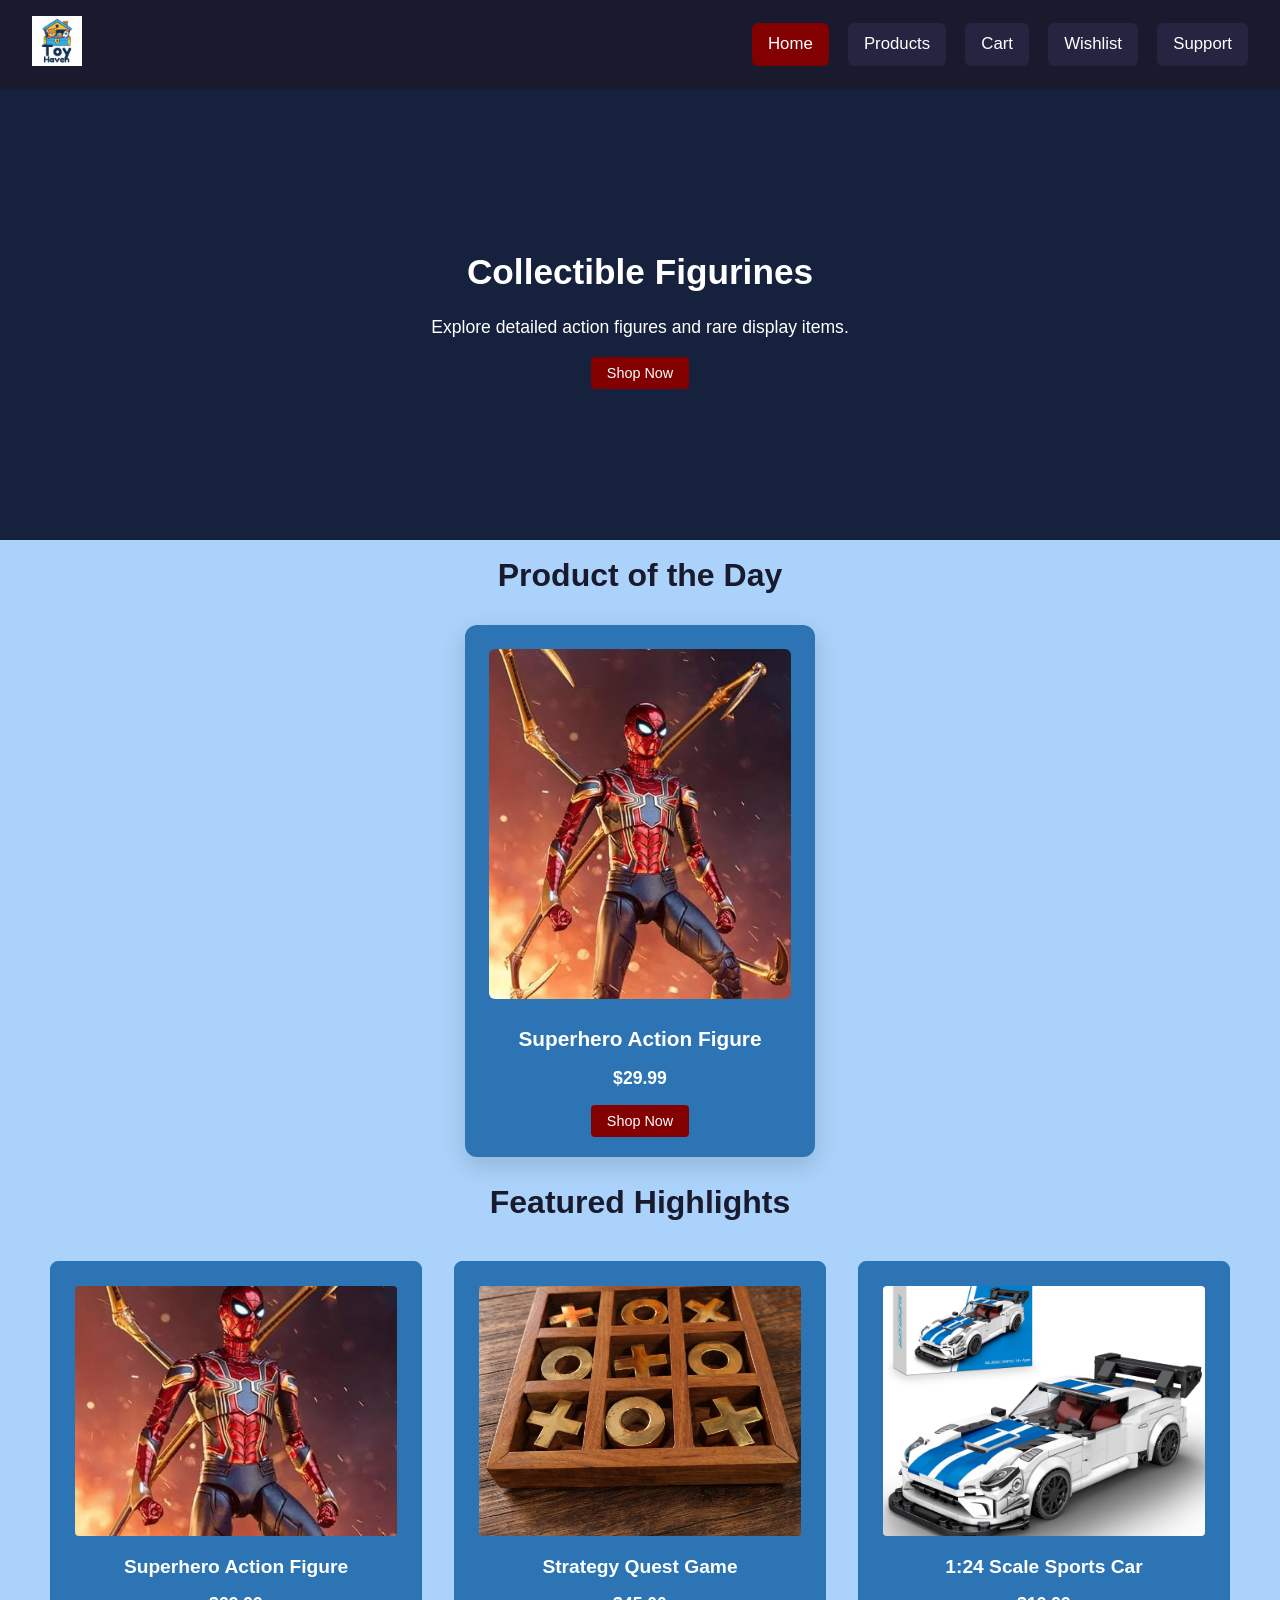
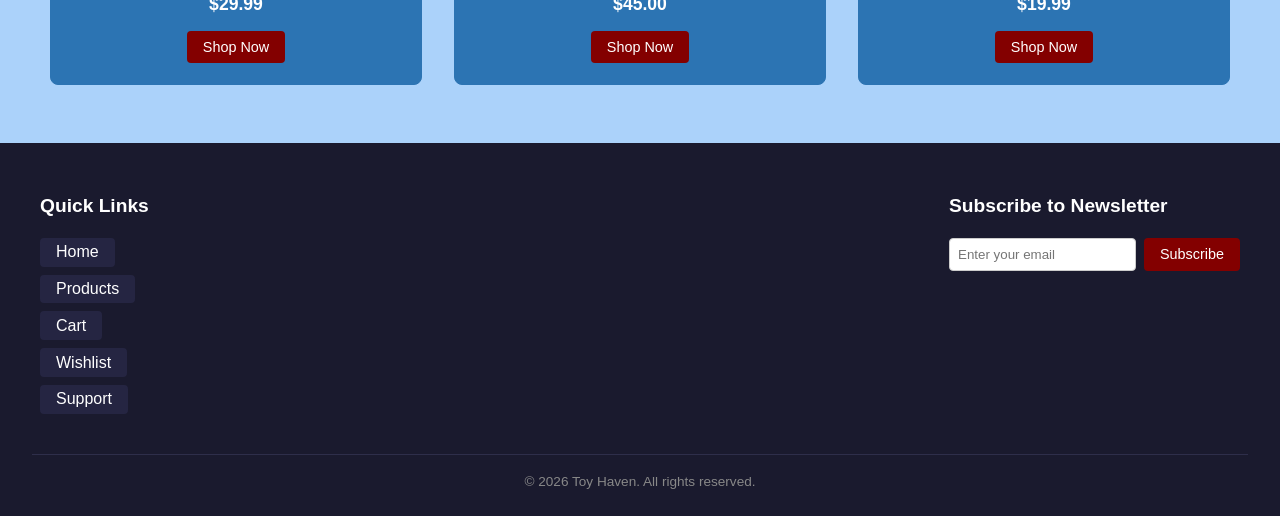
<file: index.html>
<!DOCTYPE html>
<html lang="en">
<head>
  <meta charset="UTF-8">
  <meta name="viewport" content="width=device-width, initial-scale=1.0">
  <title>Toy Haven | Home</title>
  <link rel="icon" href="images/favicon.png" type="image/png">
  <link rel="shortcut icon" href="images/favicon.png" type="image/png">
  <link rel="stylesheet" href="index.css">
  <link rel="manifest" href="manifest.json">
</head>
<body>

  <header class="navbar">
    <div class="logo">
      <a href="index.html">
        <img src="images/logo.png" alt="Toy Haven Logo">
      </a>
    </div>
    <nav class="nav-links" id="navLinks">
      <a href="index.html" class="active">Home</a>
      <a href="Product-Listing.html">Products</a>
      <a href="Shopping-Cart.html">Cart</a>
      <a href="Wishlist.html">Wishlist</a>
      <a href="Feedback.html">Support</a>
    </nav>
    <button type="button" class="hamburger" id="hamburger" aria-label="Toggle Navigation" aria-expanded="false">
      <span class="bar"></span>
      <span class="bar"></span>
      <span class="bar"></span>
    </button>
  </header>

  <main>
    <h1 class="visually-hidden">Toy Haven Home Page</h1>

    <!-- Auto-Rotating Hero Section -->
    <section class="hero-slider">
      <div class="slide active">
        <div class="slide-content">
          <h2>Collectible Figurines</h2>
          <p>Explore detailed action figures and rare display items.</p>
          <a href="Product-Listing.html" class="btn">Shop Now</a>
        </div>
      </div>
      <div class="slide">
        <div class="slide-content">
          <h2>Fun & Educational Toys</h2>
          <p>Discover creative toys built for all age groups.</p>
          <a href="Product-Listing.html" class="btn">Shop Now</a>
        </div>
      </div>
      <div class="slide">
        <div class="slide-content">
          <h2>Engaging Board Games</h2>
          <p>Bring family and friends together with top-rated strategy games.</p>
          <a href="Product-Listing.html" class="btn">Shop Now</a>
        </div>
      </div>
      <div class="slide">
        <div class="slide-content">
          <h2>Precision Diecast Cars</h2>
          <p>Collect high-detail scale model vehicles.</p>
          <a href="Product-Listing.html" class="btn">Shop Now</a>
        </div>
      </div>
    </section>

    <!-- Dedicated Product of the Day Section -->
    <section class="product-of-the-day reveal">
      <h2>Product of the Day</h2>
      <div class="potd-container" id="potd-container">
        <!-- Dynamically injected via JavaScript -->
      </div>
    </section>

    <!-- Featured Product Highlights -->
    <section class="featured-products reveal">
      <h2>Featured Highlights</h2>
      <div class="product-grid" id="featured-product-container">
      </div>
    </section>
  </main>

  <!-- Footer -->
  <footer class="footer reveal">
    <div class="footer-container">
      <div class="footer-links">
        <h2>Quick Links</h2>
        <ul>
          <li><a href="index.html">Home</a></li>
          <li><a href="Product-Listing.html">Products</a></li>
          <li><a href="Shopping-Cart.html">Cart</a></li>
          <li><a href="Wishlist.html">Wishlist</a></li>
          <li><a href="Feedback.html">Support</a></li>
        </ul>
      </div>

      <div class="footer-newsletter">
        <h2>Subscribe to Newsletter</h2>
        <form id="newsletterForm">
          <label for="newsletterEmail" class="visually-hidden">Email Address</label>
          <input type="email" id="newsletterEmail" placeholder="Enter your email" required>
          <button type="submit" class="btn">Subscribe</button>
        </form>
        <p id="newsletterMsg"></p>
      </div>
    </div>
    <p class="copyright">&copy; 2026 Toy Haven. All rights reserved.</p>
  </footer>

  <script src="index.js"></script>
</body>
</html>
</file>
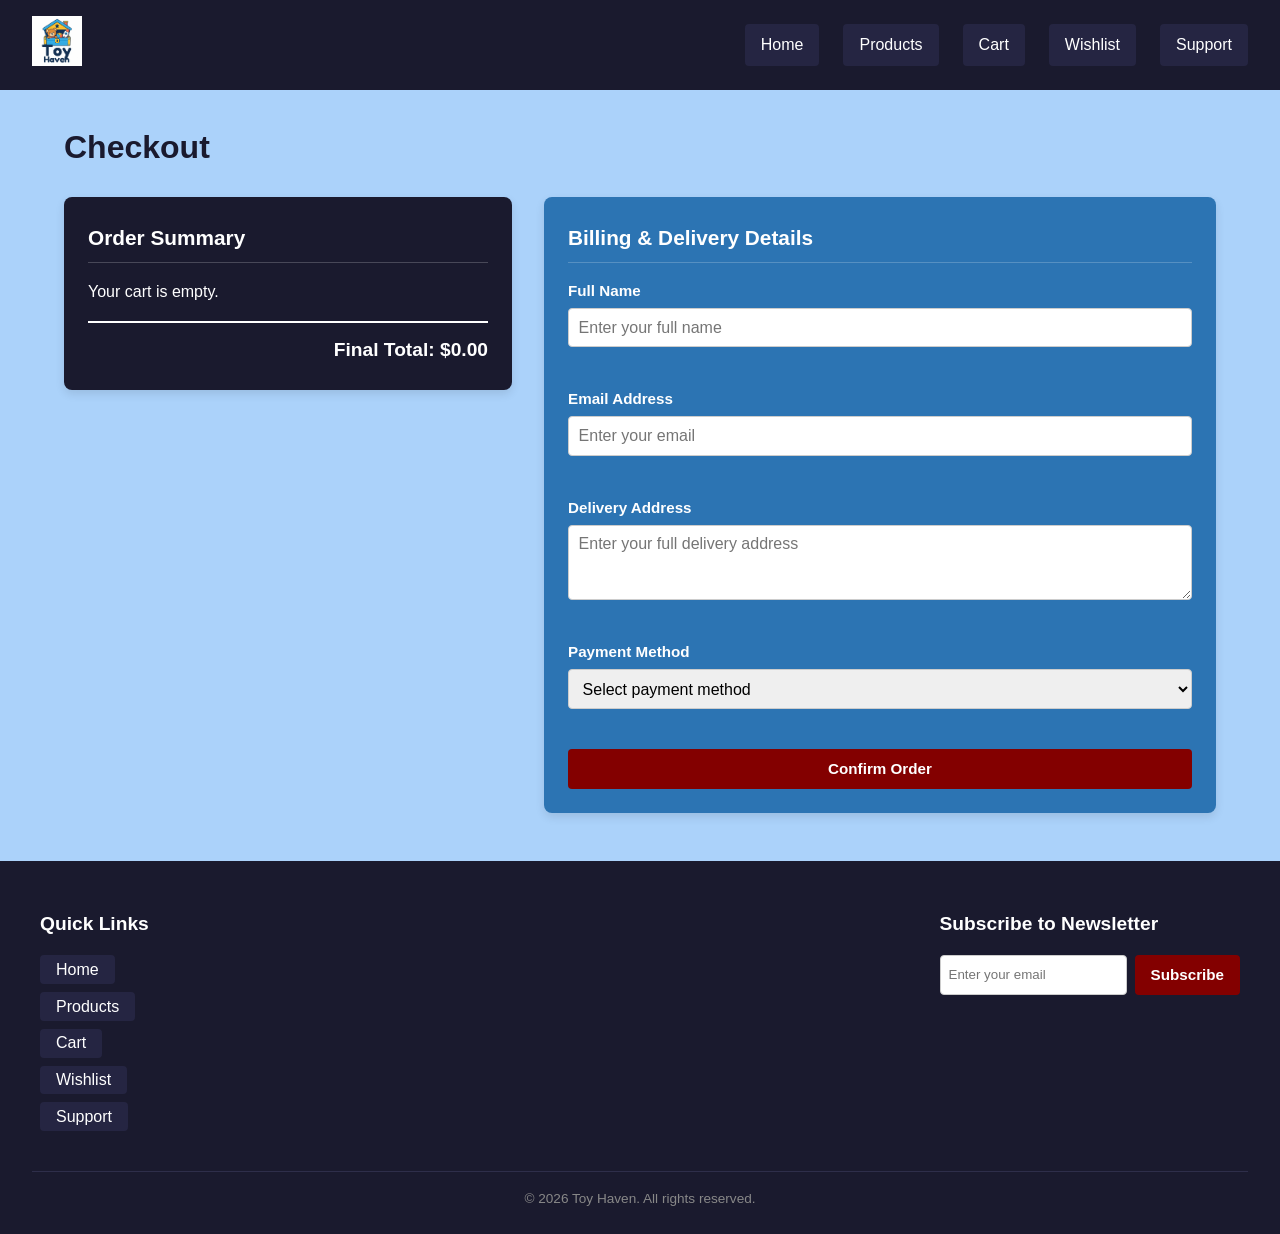
<file: Checkout.html>
<!DOCTYPE html>
<html lang="en">
<head>
  <meta charset="UTF-8">
  <meta name="viewport" content="width=device-width, initial-scale=1.0">
  <title>Toy Haven | Checkout</title>
  <link rel="icon" href="images/favicon.png" type="image/png">
  <link rel="shortcut icon" href="images/favicon.png" type="image/png">
  <link rel="stylesheet" href="Checkout.css">
  <link rel="manifest" href="manifest.json">
</head>
<body>

  <!-- Navigation Bar -->
  <header class="navbar">
    <div class="logo">
      <a href="index.html">
        <img src="images/logo.png" alt="Toy Haven Logo">
      </a>
    </div>
    <nav class="nav-links" id="navLinks">
      <a href="index.html">Home</a>
      <a href="Product-Listing.html">Products</a>
      <a href="Shopping-Cart.html">Cart</a>
      <a href="Wishlist.html">Wishlist</a>
      <a href="Feedback.html">Support</a>
    </nav>
    <button type="button" class="hamburger" id="hamburger" aria-label="Toggle Navigation" aria-expanded="false">
      <span class="bar"></span>
      <span class="bar"></span>
      <span class="bar"></span>
    </button>
  </header>

  <main class="checkout-main">
    <h1>Checkout</h1>
    
    <div class="checkout-layout">
      <!-- Order Summary Section -->
      <section class="checkout-summary-section" aria-label="Order Summary">
        <h2>Order Summary</h2>
        <div id="checkoutSummaryItems" class="checkout-summary-items">
          <!-- Dynamically populated via JavaScript -->
        </div>
        <div class="checkout-total-container">
          <p>Final Total: <span id="checkoutFinalTotal">$0.00</span></p>
        </div>
      </section>

      <!-- Checkout Form Section -->
      <section class="checkout-form-section" aria-label="Checkout Form">
        <h2>Billing & Delivery Details</h2>
        <form id="checkoutForm" novalidate>
          <div class="form-group">
            <label for="fullName">Full Name</label>
            <input type="text" id="fullName" placeholder="Enter your full name" required>
            <span class="error-msg" id="nameError"></span>
          </div>

          <div class="form-group">
            <label for="email">Email Address</label>
            <input type="email" id="email" placeholder="Enter your email" required>
            <span class="error-msg" id="emailError"></span>
          </div>

          <div class="form-group">
            <label for="address">Delivery Address</label>
            <textarea id="address" rows="3" placeholder="Enter your full delivery address" required></textarea>
            <span class="error-msg" id="addressError"></span>
          </div>

          <div class="form-group">
            <label for="paymentMethod">Payment Method</label>
            <select id="paymentMethod" required>
              <option value="">Select payment method</option>
              <option value="Card">Credit / Debit Card (Simulation)</option>
              <option value="Cash">Cash on Delivery</option>
            </select>
            <span class="error-msg" id="paymentError"></span>
          </div>

          <button type="submit" class="btn btn-confirm">Confirm Order</button>
        </form>
      </section>
    </div>

    <!-- Animated Success Message Overlay -->
    <div class="success-overlay" id="successOverlay" style="display: none;" role="dialog" aria-modal="true" aria-hidden="true">
      <div class="success-card animate-pop">
        <div class="success-icon">&#10004;</div>
        <h2>Order Placed Successfully!</h2>
        <p>Thank you for shopping with Toy Haven. Your order has been placed and saved.</p>
        <a href="index.html" class="btn">Return to Home</a>
      </div>
    </div>
  </main>

  <!-- Footer -->
  <footer class="footer">
    <div class="footer-container">
      <div class="footer-links">
        <h2>Quick Links</h2>
        <ul>
          <li><a href="index.html">Home</a></li>
          <li><a href="Product-Listing.html">Products</a></li>
          <li><a href="Shopping-Cart.html">Cart</a></li>
          <li><a href="Wishlist.html">Wishlist</a></li>
          <li><a href="Feedback.html">Support</a></li>
        </ul>
      </div>

      <div class="footer-newsletter">
        <h2>Subscribe to Newsletter</h2>
        <form id="newsletterForm">
          <label for="newsletterEmail" class="visually-hidden">Email Address</label>
          <input type="email" id="newsletterEmail" placeholder="Enter your email" required>
          <button type="submit" class="btn">Subscribe</button>
        </form>
        <p id="newsletterMsg"></p>
      </div>
    </div>
    <p class="copyright">&copy; 2026 Toy Haven. All rights reserved.</p>
  </footer>

  <script src="Checkout.js"></script>
</body>
</html>
</file>
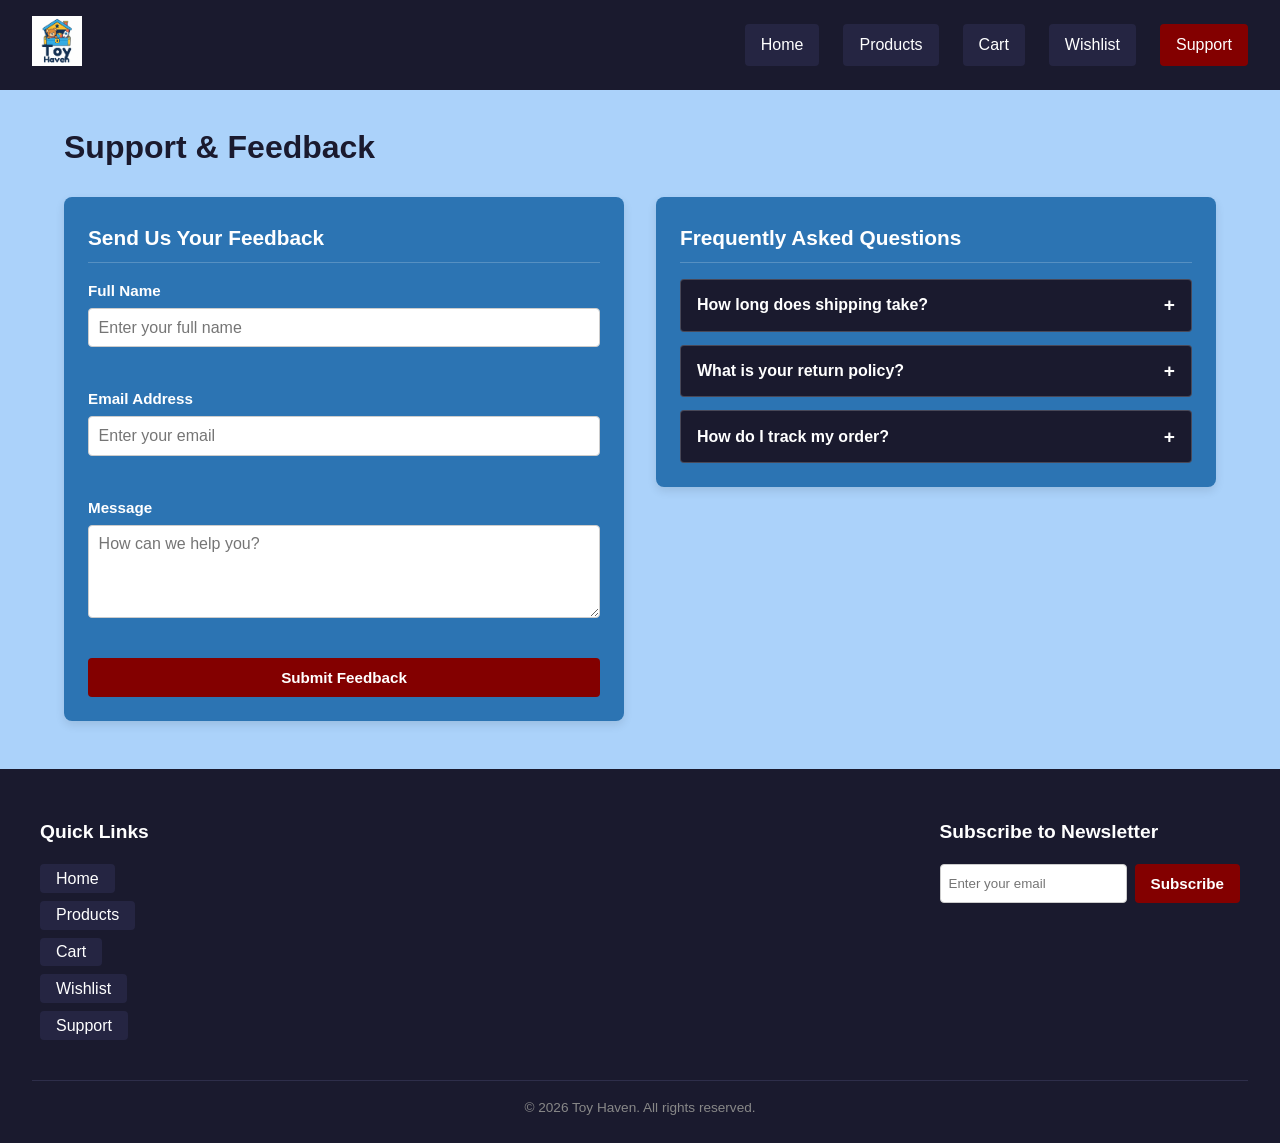
<file: Feedback.html>
<!DOCTYPE html>
<html lang="en">
<head>
  <meta charset="UTF-8">
  <meta name="viewport" content="width=device-width, initial-scale=1.0">
  <title>Toy Haven | Support & Feedback</title>
  <link rel="icon" href="images/favicon.png" type="image/png">
  <link rel="shortcut icon" href="images/favicon.png" type="image/png">
  <link rel="stylesheet" href="Feedback.css">
  <link rel="manifest" href="manifest.json">
</head>
<body>

  <!-- Navigation Bar -->
  <header class="navbar">
    <div class="logo">
      <a href="index.html">
        <img src="images/logo.png" alt="Toy Haven Logo">
      </a>
    </div>
    <nav class="nav-links" id="navLinks">
      <a href="index.html">Home</a>
      <a href="Product-Listing.html">Products</a>
      <a href="Shopping-Cart.html">Cart</a>
      <a href="Wishlist.html">Wishlist</a>
      <a href="Feedback.html" class="active">Support</a>
    </nav>
    <button type="button" class="hamburger" id="hamburger" aria-label="Toggle Navigation" aria-expanded="false">
      <span class="bar"></span>
      <span class="bar"></span>
      <span class="bar"></span>
    </button>
  </header>

  <main class="feedback-main">
    <h1>Support & Feedback</h1>
    
    <div class="feedback-layout">
      <!-- Feedback Form Section -->
      <section class="feedback-form-section" aria-label="Feedback Form">
        <h2>Send Us Your Feedback</h2>
        <form id="feedbackForm" novalidate>
          <div class="form-group">
            <label for="feedbackName">Full Name</label>
            <input type="text" id="feedbackName" placeholder="Enter your full name" required>
            <span class="error-msg" id="nameError"></span>
          </div>

          <div class="form-group">
            <label for="feedbackEmail">Email Address</label>
            <input type="email" id="feedbackEmail" placeholder="Enter your email" required>
            <span class="error-msg" id="emailError"></span>
          </div>

          <div class="form-group">
            <label for="feedbackMessage">Message</label>
            <textarea id="feedbackMessage" rows="4" placeholder="How can we help you?" required></textarea>
            <span class="error-msg" id="messageError"></span>
          </div>

          <button type="submit" class="btn">Submit Feedback</button>
        </form>
        <p id="formSuccessMsg" class="success-msg" style="display: none;"></p>
      </section>

      <!-- FAQ Accordion Section -->
      <section class="faq-section" aria-label="Frequently Asked Questions">
        <h2>Frequently Asked Questions</h2>
        <div class="accordion">
          <div class="accordion-item">
            <button class="accordion-header" aria-expanded="false">How long does shipping take?</button>
            <div class="accordion-content">
              <p>Standard shipping typically takes 3 to 5 business days within the region.</p>
            </div>
          </div>

          <div class="accordion-item">
            <button class="accordion-header" aria-expanded="false">What is your return policy?</button>
            <div class="accordion-content">
              <p>You can return any unopened toy within 30 days of purchase for a full refund.</p>
            </div>
          </div>

          <div class="accordion-item">
            <button class="accordion-header" aria-expanded="false">How do I track my order?</button>
            <div class="accordion-content">
              <p>Once your order is confirmed, tracking details will be sent directly to your email address.</p>
            </div>
          </div>
        </div>
      </section>
    </div>
  </main>

  <!-- Footer -->
  <footer class="footer">
    <div class="footer-container">
      <div class="footer-links">
        <h2>Quick Links</h2>
        <ul>
          <li><a href="index.html">Home</a></li>
          <li><a href="Product-Listing.html">Products</a></li>
          <li><a href="Shopping-Cart.html">Cart</a></li>
          <li><a href="Wishlist.html">Wishlist</a></li>
          <li><a href="Feedback.html">Support</a></li>
        </ul>
      </div>

      <div class="footer-newsletter">
        <h2>Subscribe to Newsletter</h2>
        <form id="newsletterForm">
          <label for="newsletterEmail" class="visually-hidden">Email Address</label>
          <input type="email" id="newsletterEmail" placeholder="Enter your email" required>
          <button type="submit" class="btn">Subscribe</button>
        </form>
        <p id="newsletterMsg"></p>
      </div>
    </div>
    <p class="copyright">&copy; 2026 Toy Haven. All rights reserved.</p>
  </footer>

  <script src="Feedback.js"></script>
</body>
</html>
</file>
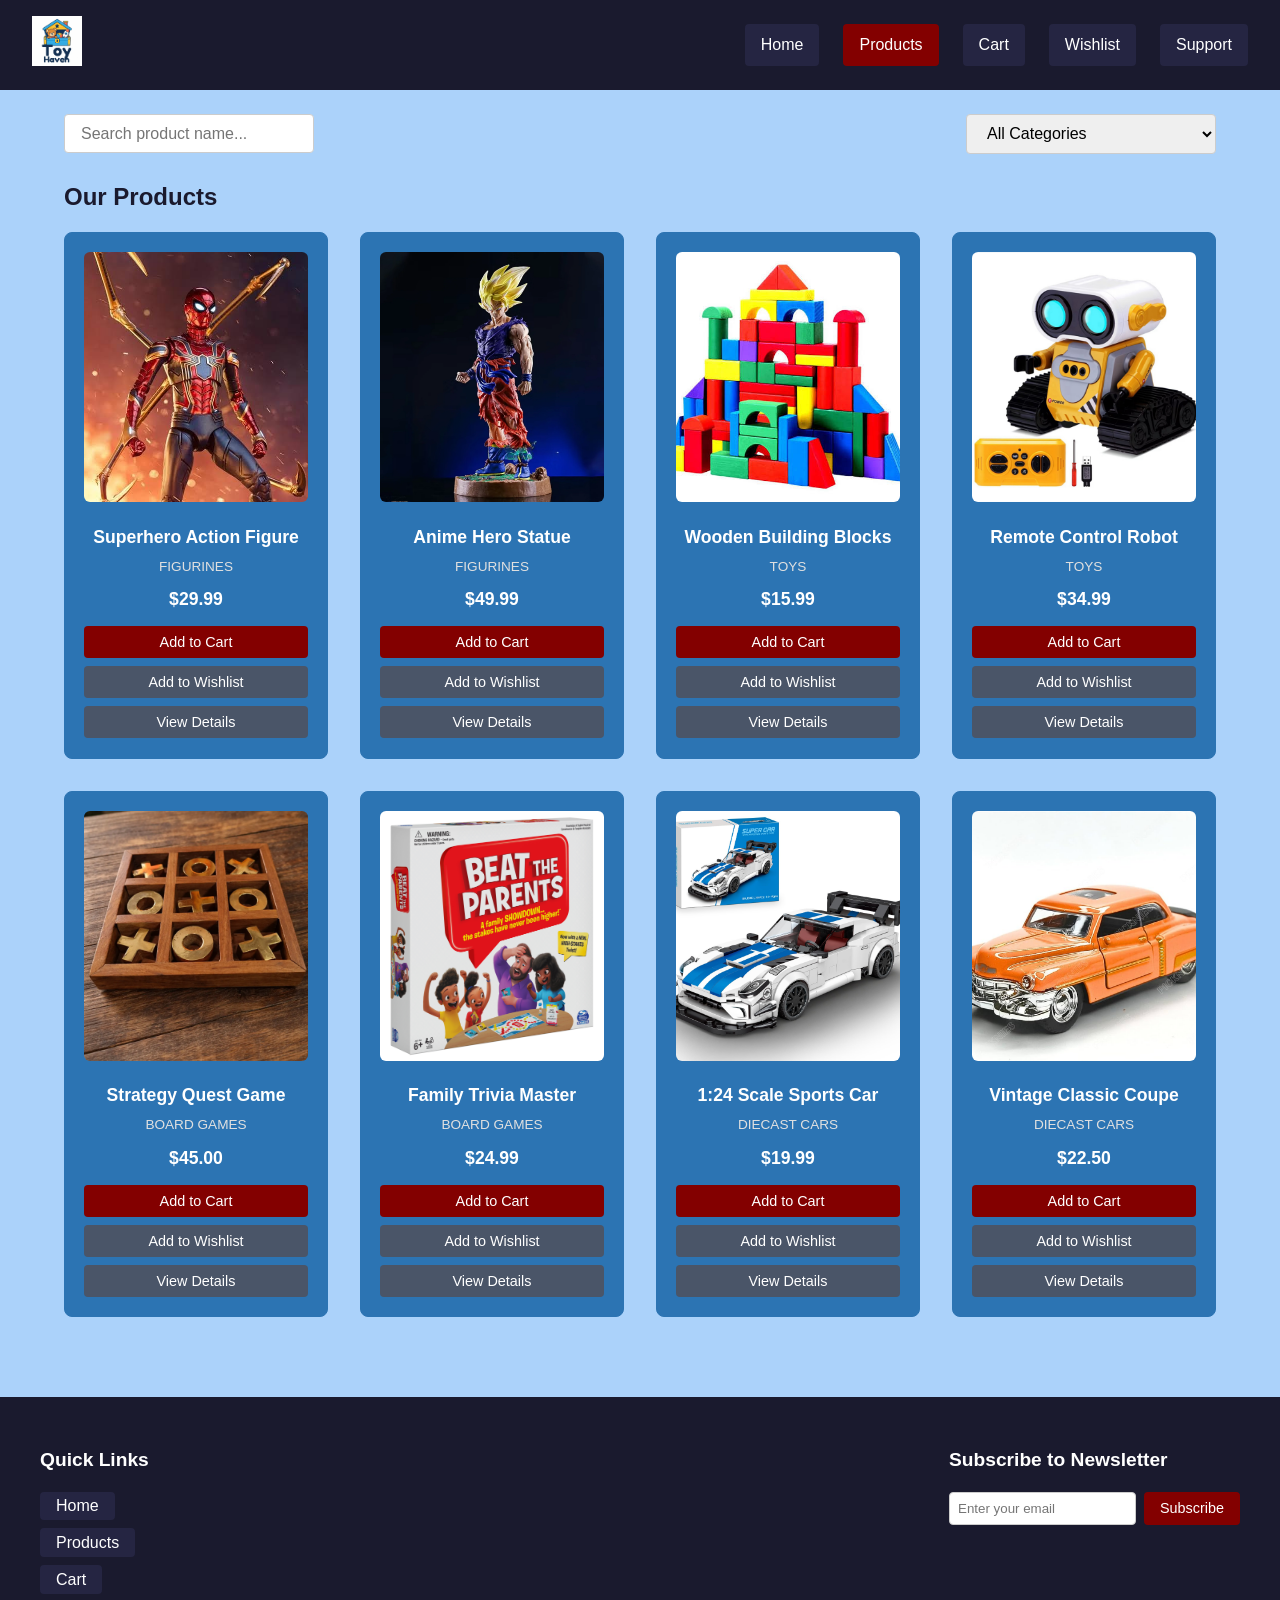
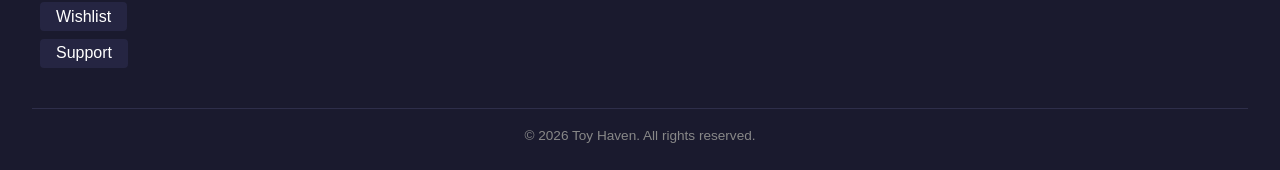
<file: Product-Listing.html>
<!DOCTYPE html>
<html lang="en">
<head>
  <meta charset="UTF-8">
  <meta name="viewport" content="width=device-width, initial-scale=1.0">
  <title>Toy Haven | Product Listing</title>
  <link rel="icon" href="images/favicon.png" type="image/png">
  <link rel="shortcut icon" href="images/favicon.png" type="image/png">
  <link rel="stylesheet" href="Product-Listing.css">
  <link rel="manifest" href="manifest.json">
</head>
<body>

  <!-- Navigation Bar -->
  <header class="navbar">
    <div class="logo">
      <a href="index.html">
        <img src="images/logo.png" alt="Toy Haven Logo">
      </a>
    </div>
    <nav class="nav-links" id="navLinks">
      <a href="index.html">Home</a>
      <a href="Product-Listing.html" class="active">Products</a>
      <a href="Shopping-Cart.html">Cart</a>
      <a href="Wishlist.html">Wishlist</a>
      <a href="Feedback.html">Support</a>
    </nav>
    <button type="button" class="hamburger" id="hamburger" aria-label="Toggle Navigation" aria-expanded="false">
      <span class="bar"></span>
      <span class="bar"></span>
      <span class="bar"></span>
    </button>
  </header>

  <main>

    <!-- Search and Filter Controls -->
    <section class="controls-section" aria-label="Product Search and Filter Controls">
      <div class="controls-container">
        <label for="searchInput" class="visually-hidden">Search products by name</label>
        <input type="text" id="searchInput" placeholder="Search product name...">
        
        <label for="categoryFilter" class="visually-hidden">Filter by category</label>
        <select id="categoryFilter">
          <option value="All">All Categories</option>
          <option value="Figurines">Figurines</option>
          <option value="Toys">Toys</option>
          <option value="Board Games">Board Games</option>
          <option value="Diecast Cars">Diecast Cars</option>
        </select>
      </div>
    </section>

    <!-- Product Listing Grid -->
    <section class="product-section">
      <h1>Our Products</h1>
      <div class="product-grid" id="productGrid"></div>
    </section>
  </main>

  <!-- Product Details Modal -->
  <div class="modal" id="productModal" role="dialog" aria-modal="true" aria-hidden="true">
    <div class="modal-content">
      <button type="button" class="close-btn" id="closeModalBtn" aria-label="Close details">&times;</button>
      <div id="modalBody"></div>
    </div>
  </div>

  <!-- Footer -->
  <footer class="footer">
    <div class="footer-container">
      <div class="footer-links">
        <h2>Quick Links</h2>
        <ul>
          <li><a href="index.html">Home</a></li>
          <li><a href="Product-Listing.html">Products</a></li>
          <li><a href="Shopping-Cart.html">Cart</a></li>
          <li><a href="Wishlist.html">Wishlist</a></li>
          <li><a href="Feedback.html">Support</a></li>
        </ul>
      </div>

      <div class="footer-newsletter">
        <h2>Subscribe to Newsletter</h2>
        <form id="newsletterForm">
          <label for="newsletterEmail" class="visually-hidden">Email Address</label>
          <input type="email" id="newsletterEmail" placeholder="Enter your email" required>
          <button type="submit" class="btn">Subscribe</button>
        </form>
        <p id="newsletterMsg"></p>
      </div>
    </div>
    <p class="copyright">&copy; 2026 Toy Haven. All rights reserved.</p>
  </footer>

  <script src="Product-Listing.js"></script>
</body>
</html>
</file>
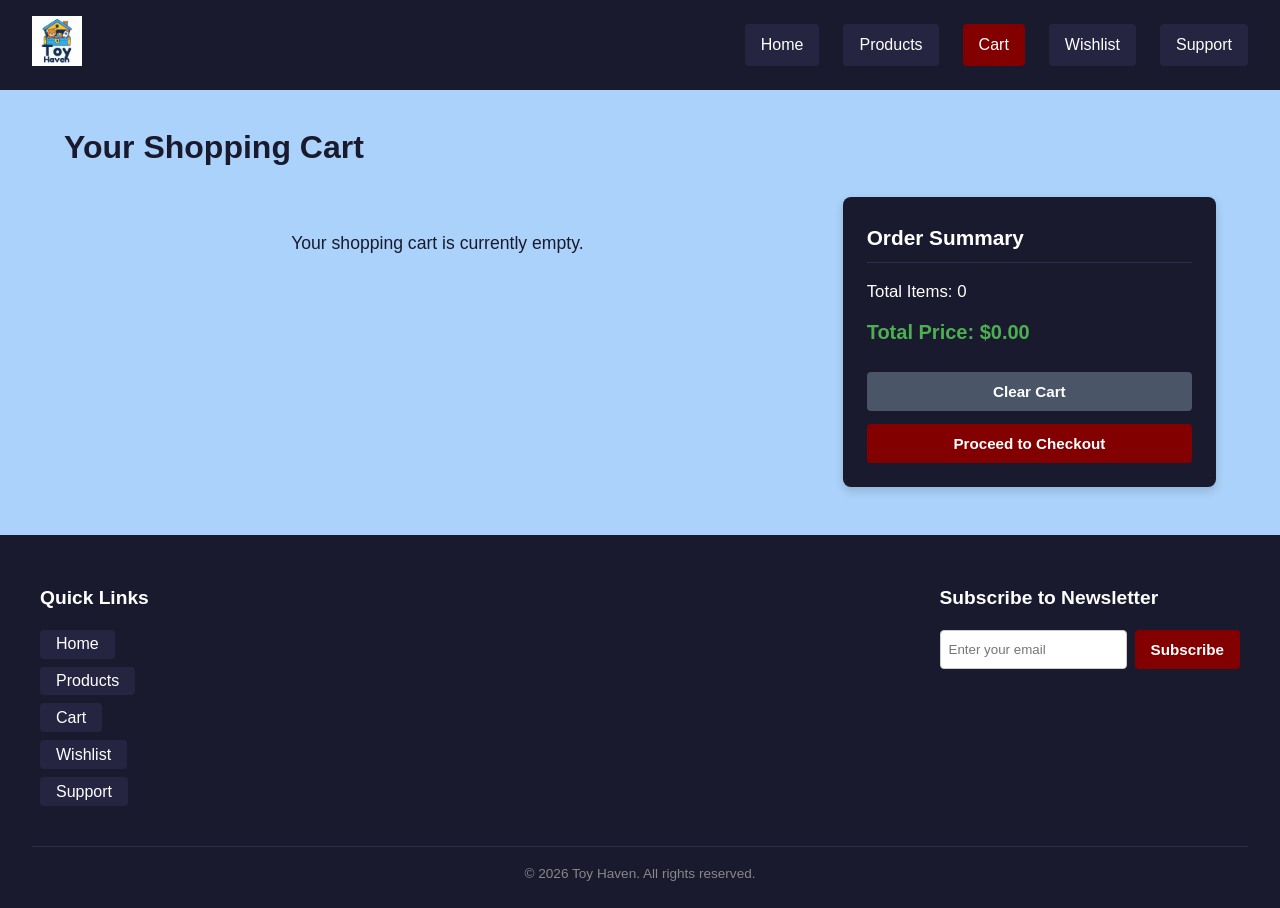
<file: Shopping-Cart.html>
<!DOCTYPE html>
<html lang="en">
<head>
  <meta charset="UTF-8">
  <meta name="viewport" content="width=device-width, initial-scale=1.0">
  <title>Toy Haven | Shopping Cart</title>
  <link rel="icon" href="images/favicon.png" type="image/png">
  <link rel="shortcut icon" href="images/favicon.png" type="image/png">
  <link rel="stylesheet" href="Shopping-Cart.css">
  <link rel="manifest" href="manifest.json">
</head>
<body>

  <!-- Navigation Bar -->
  <header class="navbar">
    <div class="logo">
      <a href="index.html">
        <img src="images/logo.png" alt="Toy Haven Logo">
      </a>
    </div>
    <nav class="nav-links" id="navLinks">
      <a href="index.html">Home</a>
      <a href="Product-Listing.html">Products</a>
      <a href="Shopping-Cart.html" class="active">Cart</a>
      <a href="Wishlist.html">Wishlist</a>
      <a href="Feedback.html">Support</a>
    </nav>
    <button type="button" class="hamburger" id="hamburger" aria-label="Toggle Navigation" aria-expanded="false">
      <span class="bar"></span>
      <span class="bar"></span>
      <span class="bar"></span>
    </button>
  </header>

  <main class="cart-main">
    <h1>Your Shopping Cart</h1>
    
    <div class="cart-layout">
      <!-- Cart Items List Container -->
      <section class="cart-items-section" aria-label="Cart Items">
        <div id="cartItemsContainer">
          <!-- Dynamically populated via JavaScript -->
        </div>
      </section>

      <!-- Cart Summary Section -->
      <section class="cart-summary-section" aria-label="Cart Summary">
        <h2>Order Summary</h2>
        <div class="summary-details">
          <p>Total Items: <span id="summaryTotalItems">0</span></p>
          <p class="summary-total">Total Price: <span id="summaryTotalPrice">$0.00</span></p>
        </div>
        <div class="summary-buttons">
          <button type="button" class="btn btn-clear" id="clearCartBtn">Clear Cart</button>
          <button type="button" class="btn btn-checkout" id="checkoutBtn">Proceed to Checkout</button>
        </div>
      </section>
    </div>
  </main>

  <!-- Footer -->
  <footer class="footer">
    <div class="footer-container">
      <div class="footer-links">
        <h2>Quick Links</h2>
        <ul>
          <li><a href="index.html">Home</a></li>
          <li><a href="Product-Listing.html">Products</a></li>
          <li><a href="Shopping-Cart.html">Cart</a></li>
          <li><a href="Wishlist.html">Wishlist</a></li>
          <li><a href="Feedback.html">Support</a></li>
        </ul>
      </div>

      <div class="footer-newsletter">
        <h2>Subscribe to Newsletter</h2>
        <form id="newsletterForm">
          <label for="newsletterEmail" class="visually-hidden">Email Address</label>
          <input type="email" id="newsletterEmail" placeholder="Enter your email" required>
          <button type="submit" class="btn">Subscribe</button>
        </form>
        <p id="newsletterMsg"></p>
      </div>
    </div>
    <p class="copyright">&copy; 2026 Toy Haven. All rights reserved.</p>
  </footer>

  <script src="Shopping-Cart.js"></script>
</body>
</html>
</file>
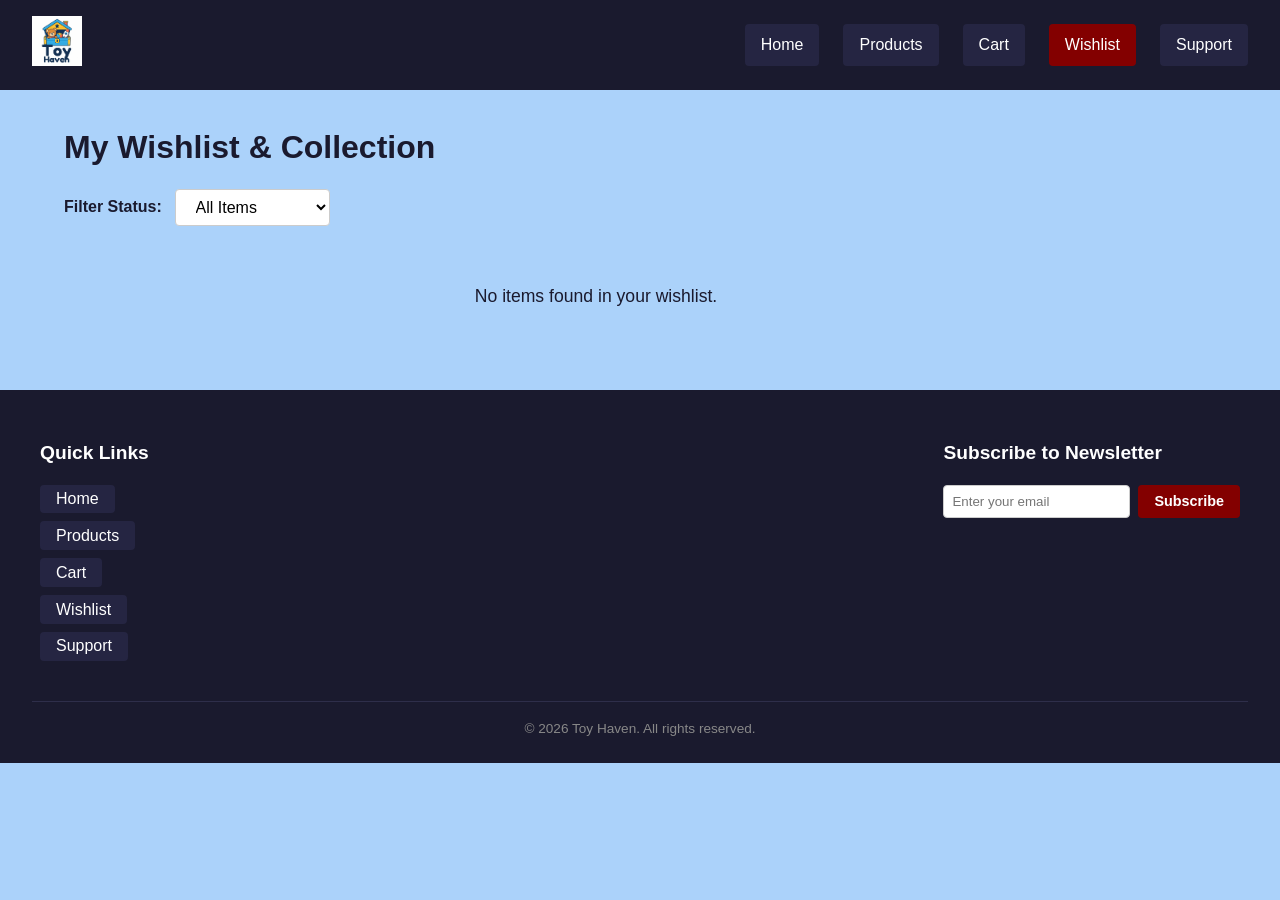
<file: Wishlist.html>
<!DOCTYPE html>
<html lang="en">
<head>
  <meta charset="UTF-8">
  <meta name="viewport" content="width=device-width, initial-scale=1.0">
  <title>Toy Haven | Wishlist</title>
  <link rel="icon" href="images/favicon.png" type="image/png">
  <link rel="shortcut icon" href="images/favicon.png" type="image/png">
  <link rel="stylesheet" href="Wishlist.css">
  <link rel="manifest" href="manifest.json">
</head>
<body>

  <!-- Navigation Bar -->
  <header class="navbar">
    <div class="logo">
      <a href="index.html">
        <img src="images/logo.png" alt="Toy Haven Logo">
      </a>
    </div>
    <nav class="nav-links" id="navLinks">
      <a href="index.html">Home</a>
      <a href="Product-Listing.html">Products</a>
      <a href="Shopping-Cart.html">Cart</a>
      <a href="Wishlist.html" class="active">Wishlist</a>
      <a href="Feedback.html">Support</a>
    </nav>
    <button type="button" class="hamburger" id="hamburger" aria-label="Toggle Navigation" aria-expanded="false">
      <span class="bar"></span>
      <span class="bar"></span>
      <span class="bar"></span>
    </button>
  </header>

  <main class="wishlist-main">
    <h1>My Wishlist & Collection</h1>
    
    <!-- Filter Status Controls -->
    <section class="wishlist-controls" aria-label="Wishlist Filters">
      <label for="statusFilter">Filter Status:</label>
      <select id="statusFilter">
        <option value="All">All Items</option>
        <option value="Interested">Interested</option>
        <option value="Owned">Owned</option>
        <option value="Not Interested">Not Interested</option>
      </select>
    </section>

    <!-- Wishlist Grid Container -->
    <section class="wishlist-section" aria-label="Wishlist Items">
      <div class="wishlist-grid" id="wishlistGrid">
        <!-- Dynamically populated via JavaScript -->
      </div>
    </section>
  </main>

  <!-- Footer -->
  <footer class="footer">
    <div class="footer-container">
      <div class="footer-links">
        <h2>Quick Links</h2>
        <ul>
          <li><a href="index.html">Home</a></li>
          <li><a href="Product-Listing.html">Products</a></li>
          <li><a href="Shopping-Cart.html">Cart</a></li>
          <li><a href="Wishlist.html">Wishlist</a></li>
          <li><a href="Feedback.html">Support</a></li>
        </ul>
      </div>

      <div class="footer-newsletter">
        <h2>Subscribe to Newsletter</h2>
        <form id="newsletterForm">
          <label for="newsletterEmail" class="visually-hidden">Email Address</label>
          <input type="email" id="newsletterEmail" placeholder="Enter your email" required>
          <button type="submit" class="btn">Subscribe</button>
        </form>
        <p id="newsletterMsg"></p>
      </div>
    </div>
    <p class="copyright">&copy; 2026 Toy Haven. All rights reserved.</p>
  </footer>

  <script src="Wishlist.js"></script>
</body>
</html>
</file>
<file: index.css>
* {
  margin: 0;
  padding: 0;
  box-sizing: border-box;
}

html {
  scroll-behavior: smooth;
}

body {
  font-family: 'Segoe UI', Tahoma, Geneva, Verdana, sans-serif;
  color: black;
  line-height: 1.6;
  background-color: #ABD2FA;
}

.visually-hidden {
  position: absolute;
  width: 1px;
  height: 1px;
  padding: 0;
  margin: -1px;
  overflow: hidden;
  clip: rect(0, 0, 0, 0);
  white-space: nowrap;
  border: 0;
}

.navbar {
  display: flex;
  justify-content: space-between;
  align-items: center;
  padding: 1rem 2rem;
  background-color: #1a1a2e;
  color: #ffffff;
  position: sticky;
  top: 0;
  z-index: 1000;
}

.logo img {
  height: 50px;
  flex-shrink: 0;
}

.nav-links {
  position: absolute;
  top: 100%;
  right: 0;
  width: auto;
  min-width: 220px;
  background-color: #1a1a2e;
  flex-direction: column;
  align-items: flex-start;
  padding: 1.5rem 1rem 1.5rem 1.5rem;
  display: none;
  gap: 1.2rem;
  box-shadow: -4px 4px 10px rgba(0, 0, 0, 0.4);
  border-bottom-left-radius: 8px;
  list-style: none;
}

.nav-links.active {
  display: flex;
}

.nav-links a {
  background-color: transparent;
  color: #ffffff;
  font-family: 'Trebuchet MS', 'Lucida Sans Unicode', 'Lucida Grande', 'Lucida Sans', Arial, sans-serif;
  font-weight: 700;
  font-size: 1.05rem;
  padding: 0.4rem 0.8rem;
  border-radius: 6px;
  text-align: left;
  width: auto;
  display: inline-block;
  text-decoration: none;
  transition: background-color 0.2s, color 0.2s;
}

.nav-links a.active {
  background-color: #830000;
  color: #ffffff;
}

.nav-links a:hover:not(.active) {
  background-color: rgba(255, 255, 255, 0.1);
  color: #ffffff;
}

.hamburger {
  display: flex;
  flex-direction: column;
  cursor: pointer;
  gap: 5px;
  background: none;
  border: none;
  padding: 0;
}

.hamburger .bar {
  width: 25px;
  height: 3px;
  background-color: #fff;
  transition: transform 0.3s, opacity 0.3s;
}

.hamburger.open .bar:nth-child(1) {
  transform: translateY(8px) rotate(45deg);
}

.hamburger.open .bar:nth-child(2) {
  opacity: 0;
}

.hamburger.open .bar:nth-child(3) {
  transform: translateY(-8px) rotate(-45deg);
}

.hero-slider {
  position: relative;
  height: 50vh;
  min-height: 350px;
  overflow: hidden;
  background-color: #16213e;
}

.slide {
  position: absolute;
  top: 0;
  left: 0;
  width: 100%;
  height: 100%;
  opacity: 0;
  transition: opacity 1s ease-in-out;
  display: flex;
  align-items: center;
  justify-content: center;
  text-align: center;
  color: #ffffff;
  padding: 1rem;
}

.slide.active {
  opacity: 1;
}

.slide-content h2 {
  font-size: 2.2rem;
  margin-bottom: 0.8rem;
}

.slide-content p {
  font-size: 1.1rem;
  margin-bottom: 1.2rem;
}

@keyframes pulse {
  0% { transform: scale(1); }
  50% { transform: scale(1.05); }
  100% { transform: scale(1); }
}

.btn {
  padding: 0.5rem 1rem;
  background-color: #830000;
  color: #fff;
  border: none;
  border-radius: 4px;
  cursor: pointer;
  font-size: 0.9rem;
  transition: background-color 0.2s;
  text-decoration: none;
}

.btn:hover {
  background-color: #0f3460;
  animation: pulse 0.5s infinite;
}

.reveal {
  opacity: 0;
  transform: translateY(50px);
  transition: opacity 0.8s ease-out, transform 0.8s ease-out;
}

.reveal.active {
  opacity: 1;
  transform: translateY(0);
}

/* Product of the Day Section */
.product-of-the-day {
  padding: 10px;
  max-width: 600px;
  margin: 0 auto;
  text-align: center;
}

.product-of-the-day h2 {
  margin-bottom: 1.5rem;
  font-size: 2rem;
  color: #1a1a2e;
}

.potd-card {
  background-color: #2C74B3;
  border-radius: 12px;
  padding: 1.5rem;
  text-align: center;
  box-shadow: 0 8px 24px rgba(0, 0, 0, 0.15);
  max-width: 350px;
  margin: 0 auto;
}

.potd-image {
  width: 100%;
  height: 350px;
  object-fit: cover;
  border-radius: 6px;
  margin-bottom: 1rem;
}

.potd-card h3 {
  font-size: 1.3rem;
  margin-bottom: 0.5rem;
  color: white;
}

.potd-card .price {
  font-size: 1.1rem;
  font-weight: bold;
  color: #ffffff;
  margin-bottom: 1rem;
}

/* Featured Products Grid */
.featured-products {
  padding: 10px;
  max-width: 1200px;
  margin: 0 auto;
  text-align: center;
}

.featured-products h2 {
  margin-bottom: 2rem;
  font-size: 2rem;
  color: #1a1a2e;
}

.product-grid {
  display: grid;
  grid-template-columns: 1fr;
  gap: 2rem;
}

.product-card {
  border: 1px solid #2C74B3;
  background-color: #2C74B3;
  border-radius: 8px;
  padding: 1.5rem;
  text-align: center;
  transition: transform 0.3s ease, box-shadow 0.3s ease;
}

.product-card:hover {
  transform: translateY(-4px);
  box-shadow: 0 8px 20px rgba(0, 0, 0, 0.1);
}

.product-image {
  width: 100%;
  height: 250px;
  object-fit: cover;
  border-radius: 4px;
  margin-bottom: 1rem;
  display: block;
}

.product-card h3 {
  font-size: 1.2rem;
  margin-bottom: 0.5rem;
  color: white;
}

.price {
  font-size: 1.1rem;
  font-weight: bold;
  color: #ffffff;
  margin-bottom: 1rem;
}

.footer {
  background-color: #1a1a2e;
  color: #ffffff;
  padding: 3rem 2rem 1.5rem 2rem;
  margin-top: 3rem;
}

.footer-container {
  display: flex;
  flex-wrap: wrap;
  justify-content: space-between;
  gap: 2rem;
  max-width: 1200px;
  margin: 0 auto;
}

.footer-links h2,
.footer-newsletter h2 {
  margin-bottom: 1rem;
  font-size: 1.2rem;
}

.footer-links ul {
  list-style: none;
}

.footer-links li {
  margin-bottom: 0.5rem;
}

.footer-links a {
  color: #ffffff;
  font-family: 'Trebuchet MS', 'Lucida Sans Unicode', 'Lucida Grande', 'Lucida Sans', Arial, sans-serif;
  text-decoration: none;
  background-color: #252542;
  padding: 0.1rem 1rem;
  border-radius: 4px;
  display: inline-block;
  transition: background-color 0.3s ease, color 0.3s ease;
}

.footer-links a:hover {
  background-color: #830000;
  color: #ffffff;
}

.footer-newsletter form {
  display: flex;
  flex-direction: column;
  gap: 0.5rem;
  margin-top: 0.5rem;
}

.footer-newsletter form .btn {
  width: 100%;
}

.footer-newsletter input[type="email"] {
  padding: 0.5rem;
  border: 1px solid #ccc;
  border-radius: 4px;
  flex: 1;
}

#newsletterMsg {
  margin-top: 0.5rem;
  font-size: 0.9rem;
  color: #4caf50;
}

.copyright {
  text-align: center;
  margin-top: 2rem;
  padding-top: 1rem;
  border-top: 1px solid #2e2e4a;
  color: #888;
  font-size: 0.85rem;
}

@media (min-width: 768px) {
  .hamburger {
    display: none;
  }

  .nav-links {
    position: static;
    display: flex;
    flex-direction: row;
    background-color: transparent;
    padding: 0;
    box-shadow: none;
  }
  
  .nav-links a {
    background-color: #252542;
    font-weight: normal;
    padding: 0.5rem 1rem;
  }
  
  .nav-links a:hover:not(.active) {
    background-color: #830000;
  }
  
  .product-grid {
    grid-template-columns: repeat(auto-fit, minmax(240px, 1fr));
  }
}

@media (min-width: 481px) {
  .footer-newsletter form {
    flex-direction: row;
  }
  
  .footer-newsletter form .btn {
    width: auto;
  }
}
</file>
<file: Checkout.css>
* {
  margin: 0;
  padding: 0;
  box-sizing: border-box;
}

body {
  font-family: 'Segoe UI', Tahoma, Geneva, Verdana, sans-serif;
  color: black;
  line-height: 1.6;
  background-color: #ABD2FA;
}

.visually-hidden {
  position: absolute;
  width: 1px;
  height: 1px;
  padding: 0;
  margin: -1px;
  overflow: hidden;
  clip: rect(0, 0, 0, 0);
  white-space: nowrap;
  border: 0;
}

/* Navigation Bar */
.navbar {
  display: flex;
  justify-content: space-between;
  align-items: center;
  padding: 1rem 2rem;
  background-color: #1a1a2e;
  color: #ffffff;
  position: sticky;
  top: 0;
  z-index: 1000;
}

.logo img {
  height: 50px;
  flex-shrink: 0;
}

.nav-links {
  display: flex;
  list-style: none;
  gap: 1.5rem;
}

.nav-links a {
  color: #ffffff;
  font-family: 'Trebuchet MS', 'Lucida Sans Unicode', 'Lucida Grande', 'Lucida Sans', Arial, sans-serif;
  text-decoration: none;
  background-color: #252542;
  padding: 0.5rem 1rem;
  border-radius: 4px;
  transition: background-color 0.3s ease, color 0.3s ease;
}

.nav-links a:hover,
.nav-links a.active {
  background-color: #830000;
  color: #ffffff;
}

/* Hamburger Menu */
.hamburger {
  display: none;
  flex-direction: column;
  cursor: pointer;
  gap: 5px;
  background: none;
  border: none;
  padding: 0;
}

.hamburger .bar {
  width: 25px;
  height: 3px;
  background-color: #fff;
  transition: transform 0.3s, opacity 0.3s;
}

.hamburger.open .bar:nth-child(1) {
  transform: translateY(8px) rotate(45deg);
}

.hamburger.open .bar:nth-child(2) {
  opacity: 0;
}

.hamburger.open .bar:nth-child(3) {
  transform: translateY(-8px) rotate(-45deg);
}

/* Checkout Main Layout */
.checkout-main {
  max-width: 1200px;
  margin: 2rem auto;
  padding: 0 1.5rem;
}

.checkout-main h1 {
  margin-bottom: 1.5rem;
  color: #1a1a2e;
}

.checkout-layout {
  display: flex;
  flex-direction: column;
  gap: 2rem;
}

@media (min-width: 900px) {
  .checkout-layout {
    display: grid;
    grid-template-columns: 1fr 1.5fr;
    align-items: start;
  }
}

/* Sections */
.checkout-summary-section {
  background-color: #1a1a2e;
  color: white;
  padding: 1.5rem;
  border-radius: 8px;
  box-shadow: 0 4px 10px rgba(0, 0, 0, 0.1);
}

.checkout-form-section {
  background-color: #2C74B3;
  color: white;
  padding: 1.5rem;
  border-radius: 8px;
  box-shadow: 0 4px 10px rgba(0, 0, 0, 0.1);
}

.checkout-summary-section h2,
.checkout-form-section h2 {
  font-size: 1.3rem;
  margin-bottom: 1rem;
  border-bottom: 1px solid rgba(255, 255, 255, 0.2);
  padding-bottom: 0.5rem;
}

.checkout-summary-items {
  display: flex;
  flex-direction: column;
  gap: 0.8rem;
  max-height: 300px;
  overflow-y: auto;
  margin-bottom: 1rem;
  padding-right: 0.5rem;
}

.checkout-summary-row {
  display: flex;
  justify-content: space-between;
  font-size: 0.95rem;
  border-bottom: 1px dashed rgba(255, 255, 255, 0.2);
  padding-bottom: 0.5rem;
}

.checkout-total-container {
  font-size: 1.2rem;
  font-weight: bold;
  text-align: right;
  border-top: 2px solid white;
  padding-top: 0.8rem;
}

/* Form Styles */
.form-group {
  display: flex;
  flex-direction: column;
  gap: 0.3rem;
  margin-bottom: 1rem;
}

.form-group label {
  font-weight: 600;
  font-size: 0.95rem;
}

.form-group input,
.form-group textarea,
.form-group select {
  padding: 0.6rem;
  border: 1px solid #ccc;
  border-radius: 4px;
  font-size: 1rem;
  font-family: inherit;
  width: 100%;
}

.error-msg {
  color: #ffcccc;
  font-size: 0.85rem;
  min-height: 1.2rem;
}

.btn {
  padding: 0.7rem 1rem;
  background-color: #830000;
  color: #fff;
  border: none;
  border-radius: 4px;
  cursor: pointer;
  font-size: 0.95rem;
  font-weight: bold;
  transition: background-color 0.2s;
  text-align: center;
  text-decoration: none;
  display: block;
  width: 100%;
}

.btn:hover {
  background-color: #0f3460;
}

.btn-confirm {
  margin-top: 1rem;
}

/* Success Animation Overlay */
.success-overlay {
  position: fixed;
  top: 0;
  left: 0;
  width: 100%;
  height: 100%;
  background-color: rgba(0, 0, 0, 0.7);
  display: flex;
  justify-content: center;
  align-items: center;
  z-index: 3000;
}

.success-card {
  background-color: #1a1a2e;
  color: white;
  padding: 2.5rem;
  border-radius: 12px;
  text-align: center;
  max-width: 400px;
  width: 90%;
  box-shadow: 0 10px 30px rgba(0, 0, 0, 0.4);
}

.success-icon {
  font-size: 3rem;
  color: #4caf50;
  margin-bottom: 1rem;
}

.success-card h2 {
  margin-bottom: 0.8rem;
  font-size: 1.5rem;
}

.success-card p {
  color: #cccccc;
  margin-bottom: 1.5rem;
  font-size: 0.95rem;
}

@keyframes popIn {
  0% { transform: scale(0.8); opacity: 0; }
  100% { transform: scale(1); opacity: 1; }
}

.animate-pop {
  animation: popIn 0.3s ease-out forwards;
}

/* Footer Styling */
.footer {
  background-color: #1a1a2e;
  color: #ffffff;
  padding: 3rem 2rem 1.5rem 2rem;
  margin-top: 3rem;
}

.footer-container {
  display: flex;
  flex-wrap: wrap;
  justify-content: space-between;
  gap: 2rem;
  max-width: 1200px;
  margin: 0 auto;
}

.footer-links h2,
.footer-newsletter h2 {
  margin-bottom: 1rem;
  font-size: 1.2rem;
}

.footer-links ul {
  list-style: none;
}

.footer-links li {
  margin-bottom: 0.5rem;
}

.footer-links a {
  color: #ffffff;
  font-family: 'Trebuchet MS', 'Lucida Sans Unicode', 'Lucida Grande', 'Lucida Sans', Arial, sans-serif;
  text-decoration: none;
  background-color: #252542;
  padding: 0.1rem 1rem;
  border-radius: 4px;
  display: inline-block;
  transition: background-color 0.3s ease, color 0.3s ease;
}

.footer-links a:hover {
  background-color: #830000;
  color: #ffffff;
}

.footer-newsletter form {
  display: flex;
  gap: 0.5rem;
  margin-top: 0.5rem;
}

.footer-newsletter input[type="email"] {
  padding: 0.5rem;
  border: 1px solid #ccc;
  border-radius: 4px;
  flex: 1;
}

#newsletterMsg {
  margin-top: 0.5rem;
  font-size: 0.9rem;
  color: #4caf50;
}

.copyright {
  text-align: center;
  margin-top: 2rem;
  padding-top: 1rem;
  border-top: 1px solid #2e2e4a;
  color: #888;
  font-size: 0.85rem;
}

/* Responsive Mobile Navigation */
@media (max-width: 768px) {
  .hamburger {
    display: flex;
  }

  .nav-links {
    position: absolute;
    top: 100%;
    right: 0;
    width: auto;
    min-width: 220px;
    background-color: #1a1a2e;
    flex-direction: column;
    align-items: flex-start;
    padding: 1.5rem 1rem 1.5rem 1.5rem;
    display: none;
    gap: 1.2rem;
    box-shadow: -4px 4px 10px rgba(0, 0, 0, 0.4);
    border-bottom-left-radius: 8px;
  }

  .nav-links.active {
    display: flex;
  }

  .nav-links a {
    background-color: transparent;
    color: #ffffff;
    font-weight: 700;
    font-size: 1.05rem;
    padding: 0.4rem 0.8rem;
    border-radius: 6px;
    text-align: left;
    width: auto;
    display: inline-block;
  }

  .nav-links a.active {
    background-color: #830000;
    color: #ffffff;
  }

  .nav-links a:hover:not(.active) {
    background-color: rgba(255, 255, 255, 0.1);
  }
}

@media (max-width: 480px) {
  .footer-newsletter form {
    flex-direction: column;
  }

  .footer-newsletter form .btn {
    width: 100%;
  }
}
</file>
<file: Feedback.css>
* {
  margin: 0;
  padding: 0;
  box-sizing: border-box;
}

body {
  font-family: 'Segoe UI', Tahoma, Geneva, Verdana, sans-serif;
  color: black;
  line-height: 1.6;
  background-color: #ABD2FA;
}

.visually-hidden {
  position: absolute;
  width: 1px;
  height: 1px;
  padding: 0;
  margin: -1px;
  overflow: hidden;
  clip: rect(0, 0, 0, 0);
  white-space: nowrap;
  border: 0;
}

/* Navigation Bar */
.navbar {
  display: flex;
  justify-content: space-between;
  align-items: center;
  padding: 1rem 2rem;
  background-color: #1a1a2e;
  color: #ffffff;
  position: sticky;
  top: 0;
  z-index: 1000;
}

.logo img {
  height: 50px;
  flex-shrink: 0;
}

.nav-links {
  display: flex;
  list-style: none;
  gap: 1.5rem;
}

.nav-links a {
  color: #ffffff;
  font-family: 'Trebuchet MS', 'Lucida Sans Unicode', 'Lucida Grande', 'Lucida Sans', Arial, sans-serif;
  text-decoration: none;
  background-color: #252542;
  padding: 0.5rem 1rem;
  border-radius: 4px;
  transition: background-color 0.3s ease, color 0.3s ease;
}

.nav-links a:hover,
.nav-links a.active {
  background-color: #830000;
  color: #ffffff;
}

/* Hamburger Menu */
.hamburger {
  display: none;
  flex-direction: column;
  cursor: pointer;
  gap: 5px;
  background: none;
  border: none;
  padding: 0;
}

.hamburger .bar {
  width: 25px;
  height: 3px;
  background-color: #fff;
  transition: transform 0.3s, opacity 0.3s;
}

.hamburger.open .bar:nth-child(1) {
  transform: translateY(8px) rotate(45deg);
}

.hamburger.open .bar:nth-child(2) {
  opacity: 0;
}

.hamburger.open .bar:nth-child(3) {
  transform: translateY(-8px) rotate(-45deg);
}

/* Main Layout */
.feedback-main {
  max-width: 1200px;
  margin: 2rem auto;
  padding: 0 1.5rem;
}

.feedback-main h1 {
  margin-bottom: 1.5rem;
  color: #1a1a2e;
}

.feedback-layout {
  display: flex;
  flex-direction: column;
  gap: 2rem;
}

@media (min-width: 900px) {
  .feedback-layout {
    display: grid;
    grid-template-columns: 1fr 1fr;
    align-items: start;
  }
}

/* Sections */
.feedback-form-section,
.faq-section {
  background-color: #2C74B3;
  color: white;
  padding: 1.5rem;
  border-radius: 8px;
  box-shadow: 0 4px 10px rgba(0, 0, 0, 0.1);
}

.feedback-form-section h2,
.faq-section h2 {
  font-size: 1.3rem;
  margin-bottom: 1rem;
  border-bottom: 1px solid rgba(255, 255, 255, 0.2);
  padding-bottom: 0.5rem;
}

/* Form Styles */
.form-group {
  display: flex;
  flex-direction: column;
  gap: 0.3rem;
  margin-bottom: 1rem;
}

.form-group label {
  font-weight: 600;
  font-size: 0.95rem;
}

.form-group input,
.form-group textarea {
  padding: 0.6rem;
  border: 1px solid #ccc;
  border-radius: 4px;
  font-size: 1rem;
  font-family: inherit;
  width: 100%;
}

.error-msg {
  color: #ffcccc;
  font-size: 0.85rem;
  min-height: 1.2rem;
}

.success-msg {
  color: #d4edda;
  background-color: rgba(40, 167, 69, 0.3);
  border: 1px solid #28a745;
  padding: 0.8rem;
  border-radius: 4px;
  margin-top: 1rem;
  text-align: center;
  font-weight: 600;
}

.btn {
  padding: 0.7rem 1rem;
  background-color: #830000;
  color: #fff;
  border: none;
  border-radius: 4px;
  cursor: pointer;
  font-size: 0.95rem;
  font-weight: bold;
  transition: background-color 0.2s;
  text-align: center;
  text-decoration: none;
  display: block;
  width: 100%;
}

.btn:hover {
  background-color: #0f3460;
}

/* Accordion FAQ */
.accordion {
  display: flex;
  flex-direction: column;
  gap: 0.8rem;
}

.accordion-item {
  border: 1px solid rgba(255, 255, 255, 0.2);
  border-radius: 4px;
  overflow: hidden;
  background-color: #1a1a2e;
}

.accordion-header {
  width: 100%;
  padding: 0.9rem 1rem;
  background: none;
  border: none;
  color: white;
  text-align: left;
  font-size: 1rem;
  font-weight: 600;
  cursor: pointer;
  display: flex;
  justify-content: space-between;
  align-items: center;
  transition: background-color 0.2s;
}

.accordion-header::after {
  content: '+';
  font-size: 1.2rem;
  font-weight: bold;
}

.accordion-header.active::after {
  content: '-';
}

.accordion-header:hover {
  background-color: rgba(255, 255, 255, 0.05);
}

.accordion-content {
  max-height: 0;
  overflow: hidden;
  transition: max-height 0.3s ease-out;
  padding: 0 1rem;
  background-color: #252542;
  color: #dddddd;
  font-size: 0.95rem;
}

.accordion-content p {
  padding: 0.8rem 0;
}

/* Footer Styling */
.footer {
  background-color: #1a1a2e;
  color: #ffffff;
  padding: 3rem 2rem 1.5rem 2rem;
  margin-top: 3rem;
}

.footer-container {
  display: flex;
  flex-wrap: wrap;
  justify-content: space-between;
  gap: 2rem;
  max-width: 1200px;
  margin: 0 auto;
}

.footer-links h2,
.footer-newsletter h2 {
  margin-bottom: 1rem;
  font-size: 1.2rem;
}

.footer-links ul {
  list-style: none;
}

.footer-links li {
  margin-bottom: 0.5rem;
}

.footer-links a {
  color: #ffffff;
  font-family: 'Trebuchet MS', 'Lucida Sans Unicode', 'Lucida Grande', 'Lucida Sans', Arial, sans-serif;
  text-decoration: none;
  background-color: #252542;
  padding: 0.1rem 1rem;
  border-radius: 4px;
  display: inline-block;
  transition: background-color 0.3s ease, color 0.3s ease;
}

.footer-links a:hover {
  background-color: #830000;
  color: #ffffff;
}

.footer-newsletter form {
  display: flex;
  gap: 0.5rem;
  margin-top: 0.5rem;
}

.footer-newsletter input[type="email"] {
  padding: 0.5rem;
  border: 1px solid #ccc;
  border-radius: 4px;
  flex: 1;
}

#newsletterMsg {
  margin-top: 0.5rem;
  font-size: 0.9rem;
  color: #4caf50;
}

.copyright {
  text-align: center;
  margin-top: 2rem;
  padding-top: 1rem;
  border-top: 1px solid #2e2e4a;
  color: #888;
  font-size: 0.85rem;
}

/* Responsive Mobile Navigation */
@media (max-width: 768px) {
  .hamburger {
    display: flex;
  }

  .nav-links {
    position: absolute;
    top: 100%;
    right: 0;
    width: auto;
    min-width: 220px;
    background-color: #1a1a2e;
    flex-direction: column;
    align-items: flex-start;
    padding: 1.5rem 1rem 1.5rem 1.5rem;
    display: none;
    gap: 1.2rem;
    box-shadow: -4px 4px 10px rgba(0, 0, 0, 0.4);
    border-bottom-left-radius: 8px;
  }

  .nav-links.active {
    display: flex;
  }

  .nav-links a {
    background-color: transparent;
    color: #ffffff;
    font-weight: 700;
    font-size: 1.05rem;
    padding: 0.4rem 0.8rem;
    border-radius: 6px;
    text-align: left;
    width: auto;
    display: inline-block;
  }

  .nav-links a.active {
    background-color: #830000;
    color: #ffffff;
  }

  .nav-links a:hover:not(.active) {
    background-color: rgba(255, 255, 255, 0.1);
  }
}

@media (max-width: 480px) {
  .footer-newsletter form {
    flex-direction: column;
  }

  .footer-newsletter form .btn {
    width: 100%;
  }
}
</file>
<file: Product-Listing.css>
* {
  margin: 0;
  padding: 0;
  box-sizing: border-box;
}

body {
  font-family: 'Segoe UI', Tahoma, Geneva, Verdana, sans-serif;
  color: black;
  line-height: 1.6;
  background-color: #ABD2FA;
}

/* Accessibility Helper */
.visually-hidden {
  position: absolute;
  width: 1px;
  height: 1px;
  padding: 0;
  margin: -1px;
  overflow: hidden;
  clip: rect(0, 0, 0, 0);
  white-space: nowrap;
  border: 0;
}

/* Navigation Bar */
.navbar {
  display: flex;
  justify-content: space-between;
  align-items: center;
  padding: 1rem 2rem;
  background-color: #1a1a2e;
  color: #ffffff;
  position: sticky;
  top: 0;
  z-index: 1000;
}

.logo img {
  height: 50px;
  flex-shrink: 0;
}

.nav-links {
  display: flex;
  list-style: none;
  gap: 1.5rem;
}

.nav-links a {
  color: #ffffff;
  font-family: 'Trebuchet MS', 'Lucida Sans Unicode', 'Lucida Grande', 'Lucida Sans', Arial, sans-serif;
  text-decoration: none;
  background-color: #252542;
  padding: 0.5rem 1rem;
  border-radius: 4px;
  transition: background-color 0.3s ease, border-color 0.3s ease, color 0.3s ease;
}

.nav-links a:hover,
.nav-links a.active {
  background-color: #830000;
  color: #ffffff;
}

/* Hamburger Menu */
.hamburger {
  display: none;
  flex-direction: column;
  cursor: pointer;
  gap: 5px;
  background: none;
  border: none;
  padding: 0;
}

.hamburger .bar {
  width: 25px;
  height: 3px;
  background-color: #fff;
  transition: transform 0.3s, opacity 0.3s;
}

.hamburger.open .bar:nth-child(1) {
  transform: translateY(8px) rotate(45deg);
}

.hamburger.open .bar:nth-child(2) {
  opacity: 0;
}

.hamburger.open .bar:nth-child(3) {
  transform: translateY(-8px) rotate(-45deg);
}

/* Search and Filter Controls */
.controls-section {
  padding: 1.5rem;
  max-width: 1200px;
  margin: 0 auto;
}

.controls-container {
  display: flex;
  flex-wrap: wrap;
  gap: 1rem;
  justify-content: space-between;
  align-items: center;
}

.controls-container input,
.controls-container select {
  padding: 0.6rem 1rem;
  font-size: 1rem;
  border: 1px solid #ccc;
  border-radius: 4px;
  flex: 0 1 250px;
  max-width: 250px;
  width: 100%;
}

/* Product Grid */
.product-section {
  padding: 0 1.5rem 2rem 1.5rem;
  max-width: 1200px;
  margin: 0 auto;
}

.product-section h1 {
  margin-bottom: 1rem;
  color: #1a1a2e;
}

.product-grid {
  display: grid;
  grid-template-columns: repeat(auto-fit, minmax(240px, 1fr));
  gap: 2rem;
}

.product-card {
  background-color: #2C74B3;
  border: 1px solid #2C74B3;
  border-radius: 8px;
  padding: 1.2rem;
  text-align: center;
  transition: transform 0.2s, box-shadow 0.2s;
}

.product-card:hover {
  transform: translateY(-3px);
  box-shadow: 0 6px 15px rgba(0, 0, 0, 0.1);
}

.product-image {
  width: 100%;
  height: 250px;
  object-fit: cover;
  border-radius: 6px;
  margin-bottom: 0.8rem;
  cursor: pointer;
}

.product-card h3 {
  font-size: 1.1rem;
  margin-bottom: 0.3rem;
  color: #ffffff;
}

.category-tag {
  font-size: 0.85rem;
  font-family: Arial, sans-serif;
  margin-bottom: 0.5rem;
  text-transform: uppercase;
  color: #e0e0e0;
  font-weight: 500;
}

.price {
  font-size: 1.1rem;
  font-weight: bold;
  color: #ffffff;
  margin-bottom: 0.8rem;
}

/* Buttons */
.btn {
  padding: 0.5rem 1rem;
  background-color: #830000;
  color: #fff;
  border: none;
  border-radius: 4px;
  cursor: pointer;
  font-size: 0.9rem;
  transition: background-color 0.2s;
  text-decoration: none;
}

.btn:hover {
  background-color: #0f3460;
}

.btn-secondary {
  background-color: #4a5568;
}

.btn-secondary:hover {
  background-color: #2d3748;
}

.card-buttons {
  display: flex;
  flex-direction: column;
  gap: 0.5rem;
}

/* Modal Window Styling */
.modal {
  display: none;
  position: fixed;
  z-index: 2000;
  left: 0;
  top: 0;
  width: 100%;
  height: 100%;
  background-color: rgba(0, 0, 0, 0.6);
  overflow-y: auto;
  padding: 1rem 0;
}

.modal-content {
  background-color: #2C74B3;
  margin: 2rem auto;
  padding: 2rem;
  border-radius: 8px;
  max-width: 500px;
  width: 90%;
  position: relative;
  max-height: 85vh;
  overflow-y: auto;
}

.close-btn {
  position: absolute;
  top: 10px;
  right: 15px;
  font-size: 1.8rem;
  cursor: pointer;
  color: #ffffff;
  background: none;
  border: none;
}

.modal-img {
  width: 100%;
  max-height: 250px;
  object-fit: contain;
  border-radius: 6px;
  margin-bottom: 1rem;
}

.description {
  margin: 1rem 0;
  color: #ffffff;
  font-size: 0.95rem;
}

/* Footer Styling */
.footer {
  background-color: #1a1a2e;
  color: #ffffff;
  padding: 3rem 2rem 1.5rem 2rem;
  margin-top: 3rem;
}

.footer-container {
  display: flex;
  flex-wrap: wrap;
  justify-content: space-between;
  gap: 2rem;
  max-width: 1200px;
  margin: 0 auto;
}

.footer-links h2,
.footer-newsletter h2 {
  margin-bottom: 1rem;
  font-size: 1.2rem;
}

.footer-links ul {
  list-style: none;
}

.footer-links li {
  margin-bottom: 0.5rem;
}

.footer-links a {
  color: #ffffff;
  font-family: 'Trebuchet MS', 'Lucida Sans Unicode', 'Lucida Grande', 'Lucida Sans', Arial, sans-serif;
  text-decoration: none;
  background-color: #252542;
  padding: 0.1rem 1rem;
  border-radius: 4px;
  display: inline-block;
  transition: background-color 0.3s ease, color 0.3s ease;
}

.footer-links a:hover {
  background-color: #830000;
  color: #ffffff;
}

.footer-newsletter form {
  display: flex;
  gap: 0.5rem;
  margin-top: 0.5rem;
}

.footer-newsletter input[type="email"] {
  padding: 0.5rem;
  border: 1px solid #ccc;
  border-radius: 4px;
  flex: 1;
}

#newsletterMsg {
  margin-top: 0.5rem;
  font-size: 0.9rem;
  color: #4caf50;
}

.copyright {
  text-align: center;
  margin-top: 2rem;
  padding-top: 1rem;
  border-top: 1px solid #2e2e4a;
  color: #888;
  font-size: 0.85rem;
}

/* Responsive Mobile Navigation */
@media (max-width: 768px) {
  .hamburger {
    display: flex;
  }

  .nav-links {
    position: absolute;
    top: 100%;
    right: 0;
    width: auto;
    min-width: 220px;
    background-color: #1a1a2e;
    flex-direction: column;
    align-items: flex-start;
    padding: 1.5rem 1rem 1.5rem 1.5rem;
    display: none;
    gap: 1.2rem;
    box-shadow: -4px 4px 10px rgba(0, 0, 0, 0.4);
    border-bottom-left-radius: 8px;
  }

  .nav-links.active {
    display: flex;
  }

  .nav-links a {
    background-color: transparent;
    color: #ffffff;
    font-weight: 700;
    font-size: 1.05rem;
    padding: 0.4rem 0.8rem;
    border-radius: 6px;
    text-align: left;
    width: auto;
    display: inline-block;
    transition: background-color 0.2s, color 0.2s;
  }

  /* Active page highlight using original maroon color */
  .nav-links a.active {
    background-color: #830000;
    color: #ffffff;
  }

  .nav-links a:hover:not(.active) {
    background-color: rgba(255, 255, 255, 0.1);
    color: #ffffff;
  }

  .cart-item-card {
    flex-direction: column;
    text-align: center;
  }
}

@media (max-width: 480px) {
  .footer-newsletter form {
    flex-direction: column;
  }

  .footer-newsletter form .btn {
    width: 100%;
  }
}
</file>
<file: Shopping-Cart.css>
* {
  margin: 0;
  padding: 0;
  box-sizing: border-box;
}

body {
  font-family: 'Segoe UI', Tahoma, Geneva, Verdana, sans-serif;
  color: black;
  line-height: 1.6;
  background-color: #ABD2FA;
}

.visually-hidden {
  position: absolute;
  width: 1px;
  height: 1px;
  padding: 0;
  margin: -1px;
  overflow: hidden;
  clip: rect(0, 0, 0, 0);
  white-space: nowrap;
  border: 0;
}

/* Navigation Bar */
.navbar {
  display: flex;
  justify-content: space-between;
  align-items: center;
  padding: 1rem 2rem;
  background-color: #1a1a2e;
  color: #ffffff;
  position: sticky;
  top: 0;
  z-index: 1000;
}

.logo img {
  height: 50px;
  flex-shrink: 0;
}

.nav-links {
  display: flex;
  list-style: none;
  gap: 1.5rem;
}

.nav-links a {
  color: #ffffff;
  font-family: 'Trebuchet MS', 'Lucida Sans Unicode', 'Lucida Grande', 'Lucida Sans', Arial, sans-serif;
  text-decoration: none;
  background-color: #252542;
  padding: 0.5rem 1rem;
  border-radius: 4px;
  transition: background-color 0.3s ease, color 0.3s ease;
}

.nav-links a:hover,
.nav-links a.active {
  background-color: #830000;
  color: #ffffff;
}

/* Hamburger Menu */
.hamburger {
  display: none;
  flex-direction: column;
  cursor: pointer;
  gap: 5px;
  background: none;
  border: none;
  padding: 0;
}

.hamburger .bar {
  width: 25px;
  height: 3px;
  background-color: #fff;
  transition: transform 0.3s, opacity 0.3s;
}

.hamburger.open .bar:nth-child(1) {
  transform: translateY(8px) rotate(45deg);
}

.hamburger.open .bar:nth-child(2) {
  opacity: 0;
}

.hamburger.open .bar:nth-child(3) {
  transform: translateY(-8px) rotate(-45deg);
}

/* Cart Main Layout */
.cart-main {
  max-width: 1200px;
  margin: 2rem auto;
  padding: 0 1.5rem;
}

.cart-main h1 {
  margin-bottom: 1.5rem;
  color: #1a1a2e;
}

.cart-layout {
  display: flex;
  flex-direction: column;
  gap: 2rem;
}

@media (min-width: 900px) {
  .cart-layout {
    display: grid;
    grid-template-columns: 2fr 1fr;
    align-items: start;
  }
}

/* Cart Items Container */
.cart-items-section {
  display: flex;
  flex-direction: column;
  gap: 1.5rem;
}

.cart-item-card {
  background-color: #2C74B3;
  color: white;
  border-radius: 8px;
  padding: 1.2rem;
  display: flex;
  flex-direction: column;
  gap: 1rem;
  align-items: center;
  box-shadow: 0 4px 10px rgba(0, 0, 0, 0.1);
  margin-bottom: 1.5rem;
}

@media (min-width: 500px) {
  .cart-item-card {
    flex-direction: row;
    justify-content: space-between;
    text-align: left;
  }
}

.cart-item-img {
  width: 90px;
  height: 90px;
  object-fit: cover;
  border-radius: 6px;
  flex-shrink: 0;
}

.cart-item-details {
  flex: 1;
  display: flex;
  flex-direction: column;
  gap: 0.3rem;
  padding: 0 0.5rem;
}

.cart-item-details h3 {
  font-size: 1.1rem;
}

.cart-item-price {
  font-size: 0.95rem;
  color: #e0e0e0;
}

.cart-item-subtotal {
  font-weight: bold;
  color: #ffffff;
}

.quantity-controls {
  display: flex;
  align-items: center;
  gap: 0.5rem;
  margin-top: 0.4rem;
}

.qty-btn {
  background-color: #1a1a2e;
  color: white;
  border: none;
  width: 30px;
  height: 30px;
  border-radius: 4px;
  cursor: pointer;
  font-weight: bold;
  transition: background-color 0.2s;
}

.qty-btn:hover {
  background-color: #830000;
}

.qty-value {
  font-weight: bold;
  font-size: 1rem;
  min-width: 20px;
  text-align: center;
}

.remove-item-btn {
  background: rgba(131, 0, 0, 0.2);
  border: 1px solid #ff4d4d;
  color: #ff4d4d;
  padding: 0.2rem 0.5rem;
  border-radius: 4px;
  cursor: pointer;
  font-size: 0.85rem;
  text-decoration: none;
  margin-top: 0.4rem;
  align-self: flex-start;
  transition: background-color 0.2s, color 0.2s, border-color 0.2s;
}

.remove-item-btn:hover {
  background-color: #830000;
  border-color: #830000;
  color: #ffffff;
}

/* Cart Summary Section */
.cart-summary-section {
  background-color: #1a1a2e;
  color: white;
  padding: 1.5rem;
  border-radius: 8px;
  box-shadow: 0 4px 10px rgba(0, 0, 0, 0.15);
}

.cart-summary-section h2 {
  font-size: 1.3rem;
  margin-bottom: 1rem;
  border-bottom: 1px solid #2e2e4a;
  padding-bottom: 0.5rem;
}

.summary-details {
  display: flex;
  flex-direction: column;
  gap: 0.6rem;
  margin-bottom: 1.5rem;
  font-size: 1.05rem;
}

.summary-total {
  font-size: 1.25rem;
  font-weight: bold;
  color: #4caf50;
}

.summary-buttons {
  display: flex;
  flex-direction: column;
  gap: 0.8rem;
}

/* Buttons */
.btn {
  padding: 0.7rem 1rem;
  background-color: #830000;
  color: #fff;
  border: none;
  border-radius: 4px;
  cursor: pointer;
  font-size: 0.95rem;
  font-weight: bold;
  transition: background-color 0.2s;
  text-align: center;
  text-decoration: none;
}

.btn:hover {
  background-color: #0f3460;
}

.btn-clear {
  background-color: #4a5568;
}

.btn-clear:hover {
  background-color: #2d3748;
}

.empty-cart-msg {
  color: #1a1a2e;
  font-size: 1.1rem;
  text-align: center;
  padding: 2rem;
}

/* Footer Styling */
.footer {
  background-color: #1a1a2e;
  color: #ffffff;
  padding: 3rem 2rem 1.5rem 2rem;
  margin-top: 3rem;
}

.footer-container {
  display: flex;
  flex-wrap: wrap;
  justify-content: space-between;
  gap: 2rem;
  max-width: 1200px;
  margin: 0 auto;
}

.footer-links h2,
.footer-newsletter h2 {
  margin-bottom: 1rem;
  font-size: 1.2rem;
}

.footer-links ul {
  list-style: none;
}

.footer-links li {
  margin-bottom: 0.5rem;
}

.footer-links a {
  color: #ffffff;
  font-family: 'Trebuchet MS', 'Lucida Sans Unicode', 'Lucida Grande', 'Lucida Sans', Arial, sans-serif;
  text-decoration: none;
  background-color: #252542;
  padding: 0.1rem 1rem;
  border-radius: 4px;
  display: inline-block;
  transition: background-color 0.3s ease, color 0.3s ease;
}

.footer-links a:hover {
  background-color: #830000;
  color: #ffffff;
}

.footer-newsletter form {
  display: flex;
  gap: 0.5rem;
  margin-top: 0.5rem;
}

.footer-newsletter input[type="email"] {
  padding: 0.5rem;
  border: 1px solid #ccc;
  border-radius: 4px;
  flex: 1;
}

#newsletterMsg {
  margin-top: 0.5rem;
  font-size: 0.9rem;
  color: #4caf50;
}

.copyright {
  text-align: center;
  margin-top: 2rem;
  padding-top: 1rem;
  border-top: 1px solid #2e2e4a;
  color: #888;
  font-size: 0.85rem;
}

/* Responsive Mobile Navigation */
@media (max-width: 768px) {
  .hamburger {
    display: flex;
  }

  .nav-links {
    position: absolute;
    top: 100%;
    right: 0;
    width: auto;
    min-width: 220px;
    background-color: #1a1a2e;
    flex-direction: column;
    align-items: flex-start;
    padding: 1.5rem 1rem 1.5rem 1.5rem;
    display: none;
    gap: 1.2rem;
    box-shadow: -4px 4px 10px rgba(0, 0, 0, 0.4);
    border-bottom-left-radius: 8px;
  }

  .nav-links.active {
    display: flex;
  }

  .nav-links a {
    background-color: transparent;
    color: #ffffff;
    font-weight: 700;
    font-size: 1.05rem;
    padding: 0.4rem 0.8rem;
    border-radius: 6px;
    text-align: left;
    width: auto;
    display: inline-block;
  }

  .nav-links a.active {
    background-color: #830000;
    color: #ffffff;
  }

  .nav-links a:hover:not(.active) {
    background-color: rgba(255, 255, 255, 0.1);
  }
}

@media (max-width: 480px) {
  .footer-newsletter form {
    flex-direction: column;
  }

  .footer-newsletter form .btn {
    width: 100%;
  }
}
</file>
<file: Wishlist.css>
* {
  margin: 0;
  padding: 0;
  box-sizing: border-box;
}

body {
  font-family: 'Segoe UI', Tahoma, Geneva, Verdana, sans-serif;
  color: black;
  line-height: 1.6;
  background-color: #ABD2FA;
}

.visually-hidden {
  position: absolute;
  width: 1px;
  height: 1px;
  padding: 0;
  margin: -1px;
  overflow: hidden;
  clip: rect(0, 0, 0, 0);
  white-space: nowrap;
  border: 0;
}

/* Navigation Bar */
.navbar {
  display: flex;
  justify-content: space-between;
  align-items: center;
  padding: 1rem 2rem;
  background-color: #1a1a2e;
  color: #ffffff;
  position: sticky;
  top: 0;
  z-index: 1000;
}

.logo img {
  height: 50px;
  flex-shrink: 0;
}

.nav-links {
  display: flex;
  list-style: none;
  gap: 1.5rem;
}

.nav-links a {
  color: #ffffff;
  font-family: 'Trebuchet MS', 'Lucida Sans Unicode', 'Lucida Grande', 'Lucida Sans', Arial, sans-serif;
  text-decoration: none;
  background-color: #252542;
  padding: 0.5rem 1rem;
  border-radius: 4px;
  transition: background-color 0.3s ease, color 0.3s ease;
}

.nav-links a:hover,
.nav-links a.active {
  background-color: #830000;
  color: #ffffff;
}

/* Hamburger Menu */
.hamburger {
  display: none;
  flex-direction: column;
  cursor: pointer;
  gap: 5px;
  background: none;
  border: none;
  padding: 0;
}

.hamburger .bar {
  width: 25px;
  height: 3px;
  background-color: #fff;
  transition: transform 0.3s, opacity 0.3s;
}

.hamburger.open .bar:nth-child(1) {
  transform: translateY(8px) rotate(45deg);
}

.hamburger.open .bar:nth-child(2) {
  opacity: 0;
}

.hamburger.open .bar:nth-child(3) {
  transform: translateY(-8px) rotate(-45deg);
}

/* Wishlist Main Layout */
.wishlist-main {
  max-width: 1200px;
  margin: 2rem auto;
  padding: 0 1.5rem;
}

.wishlist-main h1 {
  margin-bottom: 1rem;
  color: #1a1a2e;
}

.wishlist-controls {
  margin-bottom: 1.5rem;
  display: flex;
  align-items: center;
  gap: 0.8rem;
}

.wishlist-controls label {
  font-weight: 600;
  color: #1a1a2e;
}

.wishlist-controls select {
  padding: 0.5rem 1rem;
  font-size: 1rem;
  border: 1px solid #ccc;
  border-radius: 4px;
  background-color: white;
}

/* Wishlist Grid */
.wishlist-grid {
  display: grid;
  grid-template-columns: repeat(auto-fit, minmax(160px, 200px));
  gap: 1rem;
}

.wishlist-card {
  background-color: #2C74B3;
  color: white;
  border-radius: 8px;
  padding: 0.8rem;
  max-width: 200px;
  display: flex;
  flex-direction: column;
  gap: 0.3rem;
  box-shadow: 0 4px 10px rgba(0, 0, 0, 0.1);
}

.wishlist-img {
  width: 100%;
  height: 200px;
  background-color: #1a1a2e;
  border-radius: 6px;
  margin-bottom: 0.4rem;
}

.wishlist-card h3 {
  font-size: 1.1rem;
}

.price {
  font-size: 1.05rem;
  font-weight: bold;
}

.status-group {
  display: flex;
  flex-direction: column;
  gap: 0.3rem;
  margin-top: 0.5rem;
}

.status-group label {
  font-size: 0.85rem;
  font-weight: 600;
}

.status-select {
  padding: 0.4rem;
  border-radius: 4px;
  border: 1px solid #ccc;
  font-size: 0.9rem;
  background-color: white;
  color: #1a1a2e;
}

.card-buttons {
  display: flex;
  flex-direction: column;
  gap: 0.5rem;
  margin-top: 0.5rem;
}

.btn {
  padding: 0.5rem 1rem;
  background-color: #830000;
  color: #fff;
  border: none;
  border-radius: 4px;
  cursor: pointer;
  font-size: 0.9rem;
  font-weight: bold;
  transition: background-color 0.2s;
  text-align: center;
  text-decoration: none;
}

.btn:hover {
  background-color: #0f3460;
}

.btn-remove {
  background: rgba(131, 0, 0, 0.2);
  border: 1px solid #ff4d4d;
  color: #ff4d4d;
}

.btn-remove:hover {
  background-color: #830000;
  border-color: #830000;
  color: #ffffff;
}

.empty-wishlist-msg {
  color: #1a1a2e;
  font-size: 1.1rem;
  grid-column: 1 / -1;
  text-align: center;
  padding: 2rem;
}

/* Footer Styling */
.footer {
  background-color: #1a1a2e;
  color: #ffffff;
  padding: 3rem 2rem 1.5rem 2rem;
  margin-top: 3rem;
}

.footer-container {
  display: flex;
  flex-wrap: wrap;
  justify-content: space-between;
  gap: 2rem;
  max-width: 1200px;
  margin: 0 auto;
}

.footer-links h2,
.footer-newsletter h2 {
  margin-bottom: 1rem;
  font-size: 1.2rem;
}

.footer-links ul {
  list-style: none;
}

.footer-links li {
  margin-bottom: 0.5rem;
}

.footer-links a {
  color: #ffffff;
  font-family: 'Trebuchet MS', 'Lucida Sans Unicode', 'Lucida Grande', 'Lucida Sans', Arial, sans-serif;
  text-decoration: none;
  background-color: #252542;
  padding: 0.1rem 1rem;
  border-radius: 4px;
  display: inline-block;
  transition: background-color 0.3s ease, color 0.3s ease;
}

.footer-links a:hover {
  background-color: #830000;
  color: #ffffff;
}

.footer-newsletter form {
  display: flex;
  gap: 0.5rem;
  margin-top: 0.5rem;
}

.footer-newsletter input[type="email"] {
  padding: 0.5rem;
  border: 1px solid #ccc;
  border-radius: 4px;
  flex: 1;
}

#newsletterMsg {
  margin-top: 0.5rem;
  font-size: 0.9rem;
  color: #4caf50;
}

.copyright {
  text-align: center;
  margin-top: 2rem;
  padding-top: 1rem;
  border-top: 1px solid #2e2e4a;
  color: #888;
  font-size: 0.85rem;
}

/* Responsive Mobile Navigation */
@media (max-width: 768px) {
  .hamburger {
    display: flex;
  }

  .nav-links {
    position: absolute;
    top: 100%;
    right: 0;
    width: auto;
    min-width: 220px;
    background-color: #1a1a2e;
    flex-direction: column;
    align-items: flex-start;
    padding: 1.5rem 1rem 1.5rem 1.5rem;
    display: none;
    gap: 1.2rem;
    box-shadow: -4px 4px 10px rgba(0, 0, 0, 0.4);
    border-bottom-left-radius: 8px;
  }

  .nav-links.active {
    display: flex;
  }

  .nav-links a {
    background-color: transparent;
    color: #ffffff;
    font-weight: 700;
    font-size: 1.05rem;
    padding: 0.4rem 0.8rem;
    border-radius: 6px;
    text-align: left;
    width: auto;
    display: inline-block;
  }

  .nav-links a.active {
    background-color: #830000;
    color: #ffffff;
  }

  .nav-links a:hover:not(.active) {
    background-color: rgba(255, 255, 255, 0.1);
  }
}

@media (max-width: 480px) {
  .footer-newsletter form {
    flex-direction: column;
  }

  .footer-newsletter form .btn {
    width: 100%;
  }
}
</file>
